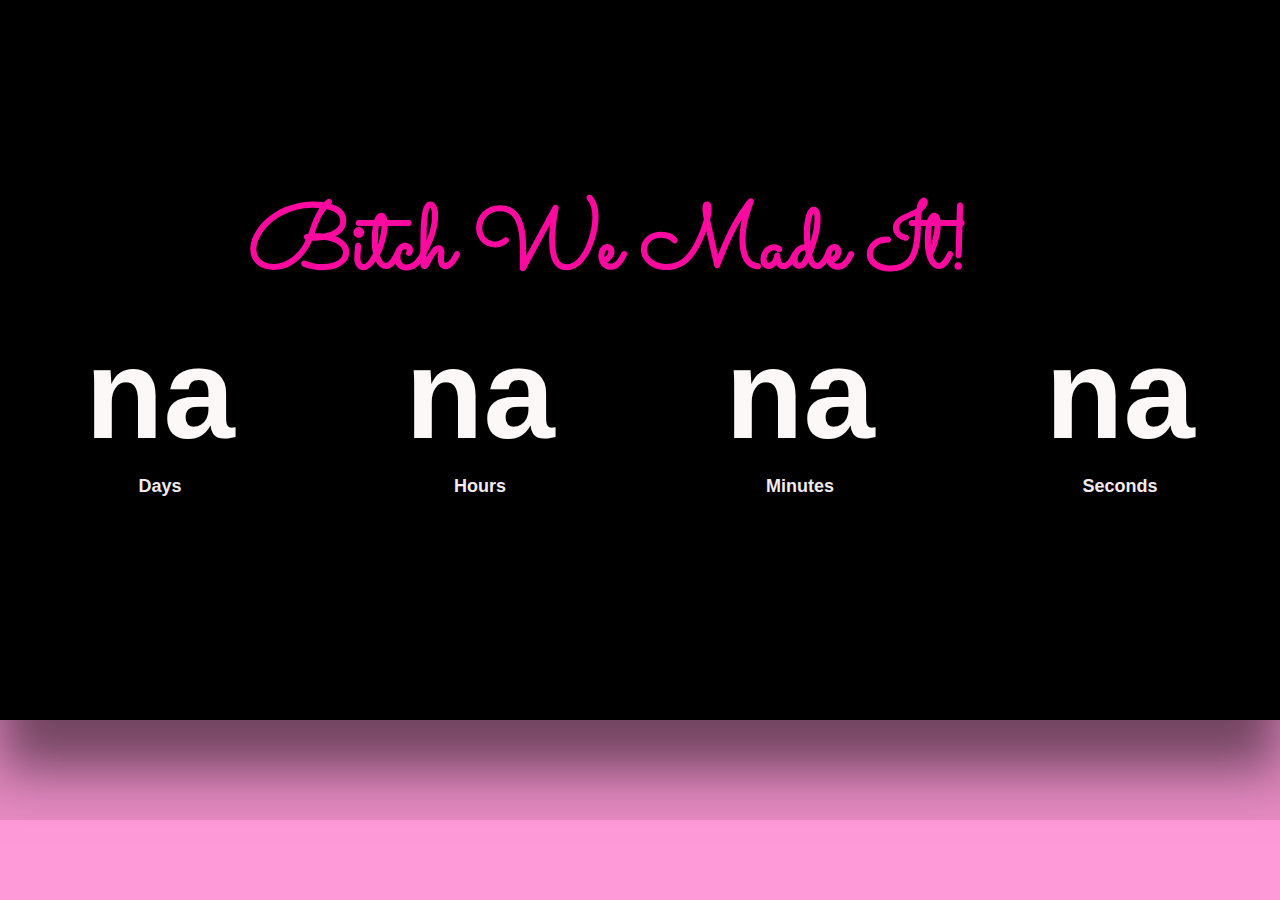
<file: 2022Pink/index.html>
<!DOCTYPE html>
<html lang="en">
<head>
    <meta charset="UTF-8">
    <meta http-equiv="X-UA-Compatible" content="IE=edge">
    <meta name="viewport" content="width=device-width, initial-scale=1.0">

    <link rel="preconnect" href="https://fonts.googleapis.com">
    <link rel="preconnect" href="https://fonts.gstatic.com" crossorigin>
    <link href="https://fonts.googleapis.com/css2?family=Sacramento&display=swap" rel="stylesheet"> 

    <title>CountDown to 2022</title>
    <style>
        * {
            padding: 0px;
            margin: 0px;
            font-family: 'Sacramento', cursive;
            color: aliceblue;
        }
        body {
           background:rgb(255, 154, 216);
           background-attachment: fixed;
           background-blend-mode: soft-light;

        }
       .container {
           position: absolute;
           top: 80px;
           left: 100px;
           right: 100px;
           bottom: 80px;
           background: black;
           background-attachment: center;
           display: flex;
           justify-content: center;
           align-items: center;
           flex-direction: column;
           box-shadow: 0 50px 50px rgba(0,0,0,0.5), 
           0 0 0 100px rgba(0,0,0,.1);

       }
        .container h1 span {
          
            position: relative;
           line-height: .75em;
           color: rgb(252, 10, 159);
          top: -10px;
           left: -30px;
           font-family: 'Sacramento', cursive;
           font-size: 90px;
           padding: 0px;
       }
  
       .countdown {
           display: flex;
        
       }
       .countdown div {
           position: relative;
           width: 290px;
           height: 200px;
           line-height: 200px;
           text-align: center;
           background: rgb(0, 0, 0);
           margin: 0 15px;
           font-size: 8em;
           font-weight: 900;
           font-family: 'Orbitron', sans-serif;
           color: rgb(252, 248, 248);
         
       }
       .countdown div:before {
           content: '';
           position:absolute;
           bottom: -30px;
           left: 0;
           width:100%;
           height: 35px;
           background: rgb(0, 0, 0);
           color: rgb(241, 234, 238);
           line-height: 35px;
           font-size: large;
           font-family: 'Orbitron', sans-serif;
        
       }
       .countdown div#day:before {
           content: "Days"
       }
       .countdown div#hour:before {
           content: "Hours"
       }
       .countdown div#minute:before {
           content: "Minutes"
       }
       .countdown div#second:before {
           content: "Seconds"
       }

       @media only screen and (max-width:1280px){
        .container {
            padding: 0px;
            margin: 0px;
           width: 1280px;
           height: 720px;         
           position: absolute;
           top: 0px;
           left: 0px;        
           bottom: 0px;          
         }
         .countdown div:before{
            bottom: -10px;
         }
                
       }

       @media only screen and (max-width:1080PX){
           body {
               background-color: rgb(245, 241, 241);
           }
        .container {
            position: relative;
            padding-top: 25px;
            margin-top: 30px;
            
        }
        .countdown {
           position: absolute;
            width: 700px;
            left: 150px;
            padding-bottom: 275px;
            margin-left: 20px;
            color: tomato;
         
           
        }
        .container h1 span {
            position: absolute;
           padding-left: 25px;
         padding-top: 100px;
            font-size: 45px;
            color: rgb(245, 241, 242);
            font-family: 'Lucida Sans', 'Lucida Sans Regular', 'Lucida Grande', 'Lucida Sans Unicode', Geneva, Verdana, sans-serif;
        }
       }
       @media only screen and (max-width:428px) {
        body { 
            position: absolute;
            padding: 0px;
            margin: 0px;
        } 
        
        .container{
             position: relative;
             height: 896px;
             padding-top: 0px;
             
            
         }  
        .countdown {
          
            width: 90px;
            left: 3px;
            bottom: 400px;
            font-size: .4em;
            height: .5em;
           
        }
        .countdown div:before{
            bottom: 1px;
      
            left: -15px;
            font-size: small;
            color: rgb(66, 68, 68);
         }

         .container h1 span {
            position: absolute;
            left: -10px;
            top: 50px;
        }
       }
       @media only screen and (max-width:390px){
        .countdown {
          
          width: 70px;
          left: 20px;
          bottom: 400px;
          font-size: .3em;
          height: .5em;
         
      }
       }

      
       
    </style>
</head>

<body>
    <div class="container">
        <h1><span>Bitch We Made It!</span></h1>
        <div class="countdown">
            <div id="day">na</div>
            <div id="hour">na</div>
            <div id="minute">na</div>
            <div id="second">na</div>
        </div>
        <h2></h2>
    </div>


<!--javaScript-->    
<script type="text/javascript">
    var countDate = new Date('Jan 1, 2023 00:00:00').getTime();
    function newYear(){
        var now = new Date().getTime();
        gap = countDate - now;

        var second = 1000;
        var minute = second * 60;
        var hour = minute * 60;
        var day = hour * 24;

        var d = Math.floor(gap / (day));
        var h = Math.floor((gap % (day)) / (hour));
        var m = Math.floor((gap % (hour)) / (minute));
        var s = Math.floor((gap % (minute)) / (second));

        document.getElementById('day').innerText = d;
        document.getElementById('hour').innerText = h;
        document.getElementById('minute').innerText = m;
        document.getElementById('second').innerText = s;
    }

    setInterval(function(){
        newYear();
    },1000)
</script>




    
</body>
</html>
</file>
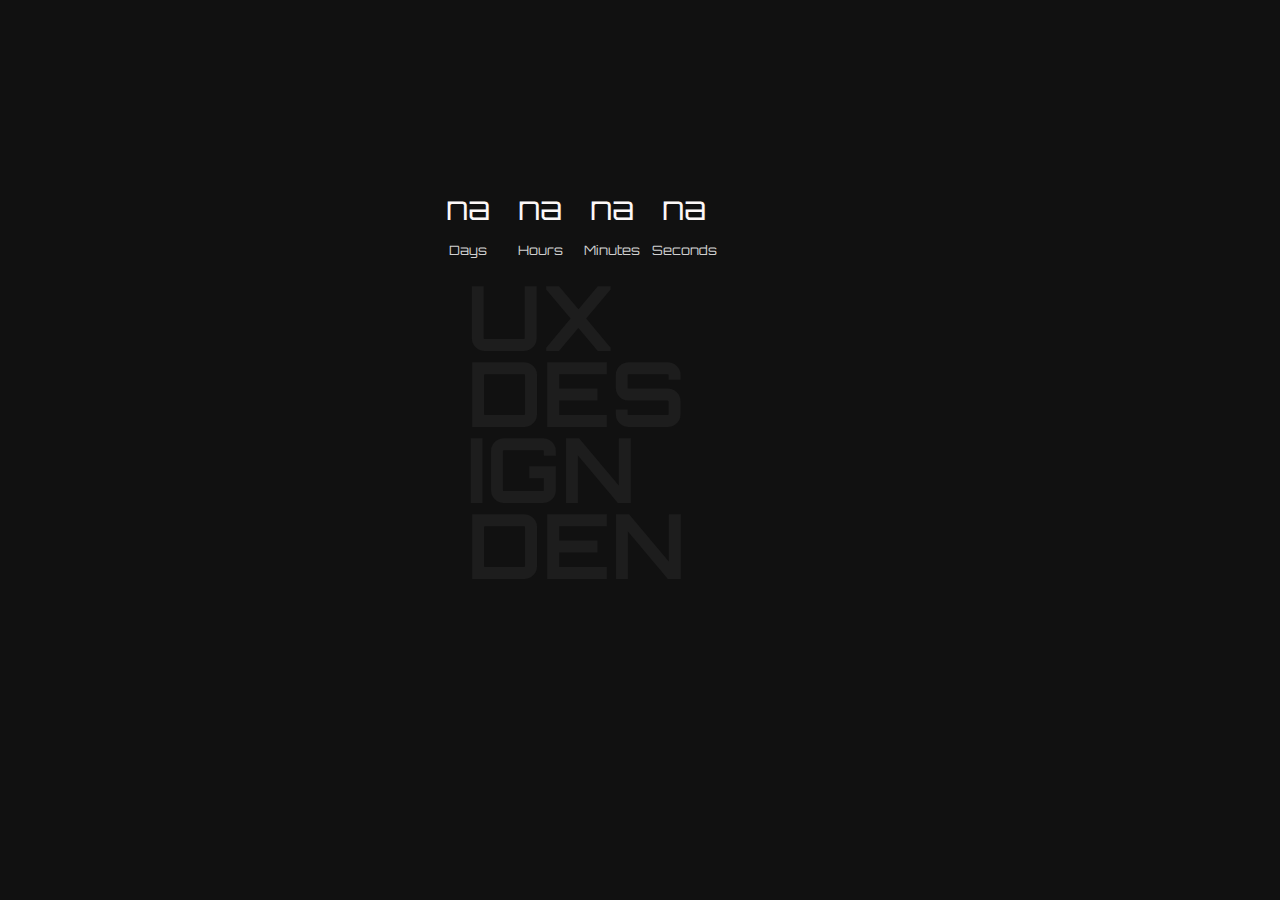
<file: 2022Yellow/index.html>
<!DOCTYPE html>
<html lang="en">
<head>
    <meta charset="UTF-8">
    <meta http-equiv="X-UA-Compatible" content="IE=edge">
    <meta name="viewport" content="width=device-width, initial-scale=1.0">
    <link rel="stylesheet" href="mystyle.css">
    <link rel="preconnect" href="https://fonts.googleapis.com">
    <link rel="preconnect" href="https://fonts.gstatic.com" crossorigin>
    <link href="https://fonts.googleapis.com/css2?family=Comforter+Brush&family=Mochiy+Pop+P+One&family=Roboto+Condensed:wght@300;400;700&display=swap" rel="stylesheet">
    <link rel="preconnect" href="https://fonts.googleapis.com">
    <link rel="preconnect" href="https://fonts.gstatic.com" crossorigin>
    <link href="https://fonts.googleapis.com/css2?family=Orbitron:wght@900&display=swap" rel="stylesheet"> 
    <title>CountDown to 2022</title>
    
</head>

<body>
  
    <div class="container">
        
       
        <div class="countdown">
            <div id="day">na</div>
            <div id="hour">na</div>
            <div id="minute">na</div>
            <div id="second">na</div>
        </div>
        <div class="uxDesign">
        <h1><span>UX<br>DES<br>IGN<br>DEN</span></h1>
        </div>
        
       
       
    </div>


<!--javaScript-->    
<script type="text/javascript">
    var countDate = new Date('May 22, 2023 00:00:00').getTime();
    function newYear(){
        var now = new Date().getTime();
        gap = countDate - now;

        var second = 1000;
        var minute = second * 60;
        var hour = minute * 60;
        var day = hour * 24;

        var d = Math.floor(gap / (day));
        var h = Math.floor((gap % (day)) / (hour));
        var m = Math.floor((gap % (hour)) / (minute));
        var s = Math.floor((gap % (minute)) / (second));

        document.getElementById('day').innerText = d;
        document.getElementById('hour').innerText = h;
        document.getElementById('minute').innerText = m;
        document.getElementById('second').innerText = s;
    }

    setInterval(function(){
        newYear();
    },1000)
</script>




    
</body>
</html>
</file>
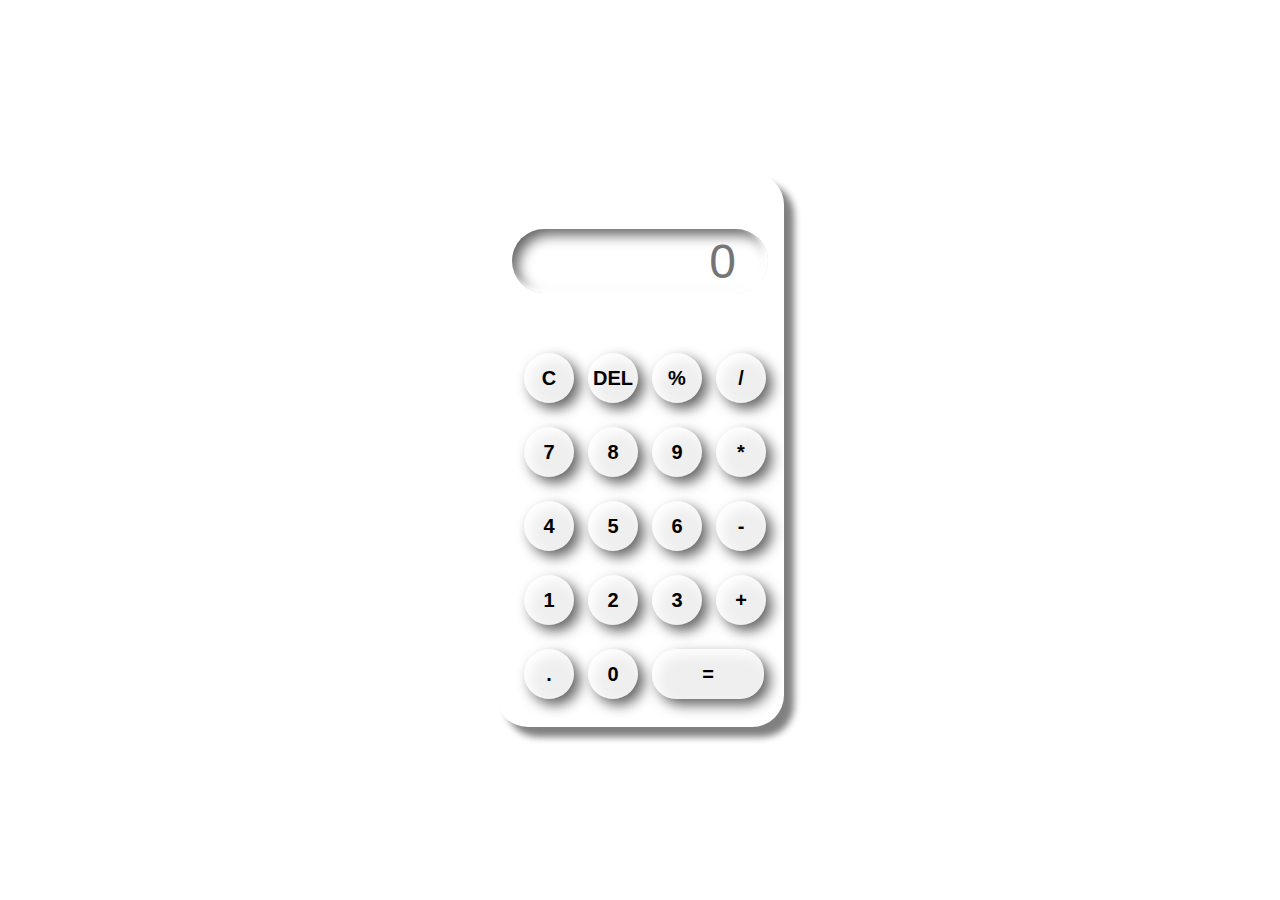
<file: 81calculator/index.html>
<!DOCTYPE html>
<html lang="en">
<head>
    <meta charset="UTF-8">
    <meta http-equiv="X-UA-Compatible" content="IE=edge">
    <meta name="viewport" content="width=device-width, initial-scale=1.0">
    <link rel="stylesheet" href="style.css">
    <title>Calculator</title>
</head>
<body>
    <div class="container">
        <div class="calc">
            <input type="text" id="inputext" placeholder="0">
            <button onclick="clr()" class="calBut">C</button>
            <button onclick="del()" class="calBut">DEL</button>
            <button onclick="calculate('%')" class="calBut">%</button>
            <button onclick="calculate('/')" class="calBut">/</button>
            <button onclick="calculate(7)" class="calBut">7</button>
            <button onclick="calculate(8)" class="calBut">8</button>
            <button onclick="calculate(9)" class="calBut">9</button>
            <button onclick="calculate('*')" class="calBut">*</button>
            <button onclick="calculate(4)" class="calBut">4</button>
            <button onclick="calculate(5)" class="calBut">5</button>
            <button onclick="calculate(6)" class="calBut">6</button>
            <button onclick="calculate('-')" class="calBut">-</button>
            <button onclick="calculate(1)" class="calBut">1</button>
            <button onclick="calculate(2)" class="calBut">2</button>
            <button onclick="calculate(3)" class="calBut">3</button>
            <button onclick="calculate('+')" class="calBut">+</button>
            <button onclick="calculate('.')" class="calBut">.</button>
            <button onclick="calculate(0)" class="calBut">0</button>
            <button onclick="Result()" class="calBut" id="equalB">=</button>
        </div>
    </div>





















    <script src="calculator.js"></script>
</body>
</html>
</file>
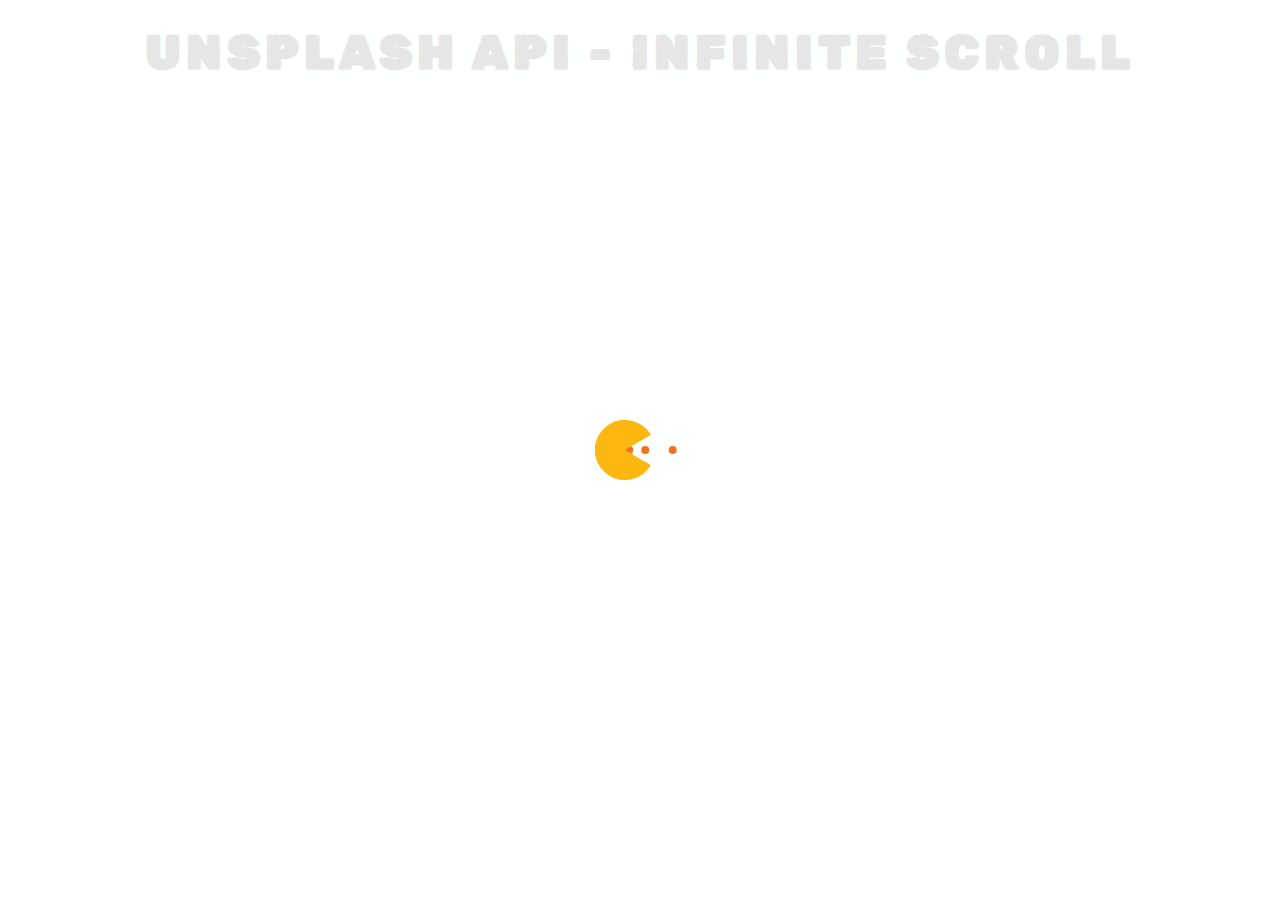
<file: infiniteScroll/index.html>
<!DOCTYPE html>
<html lang="en">
<head>
    <meta charset="UTF-8">
    <meta http-equiv="X-UA-Compatible" content="IE=edge">
    <meta name="viewport" content="width=device-width, initial-scale=1.0">
    <link rel="stylesheet" href="mystyle.css">
    <title>INFINITE SCROLL</title>
</head>
<body>
    <h1>UNSPLASH API - INFINITE SCROLL</h1>
    <!-- loader -->
    <div class="loader" id="loader">
        <img src="loader.svg" alt="Loading">
    </div>
    <!-- Image Container -->
    <div class="image-container" id="image-container">
       
    </div>












    <script src="myscript.js"></script>
</body>
</html>
</file>
<file: 2022Yellow/mystyle.css>
* {
            padding: 0px;
            margin: 0px;
          
        }
        body {
            background-color: rgb(17, 17, 17);
           /*background:rgb(252, 206, 4);*/
          
           background-blend-mode: soft-light;

        }
       .container {
           margin: auto;                  
           margin-top: 100px;
           left: 250px;
           bottom: 80px;          
           background-attachment: center;
           display: flex;
           justify-content: center;
           align-items: center;
           flex-direction: column;
         
       }
        .container h1 span {
           text-align:left;
           position: relative;
           line-height: .75em;
           color:rgb(29, 29, 29);
          /* color: rgb(252, 206, 4);*/        
           font-family: 'Orbitron', sans-serif;
           font-size: 90px;
           padding: 0px;
       }
  
       .countdown {
           display: flex;
        
       }
       .countdown div {
           position: relative;
           left: -64px;
           width: 50px;
           height: 80px;
           line-height: 80px;
           text-align: center;
           margin: 25px 1px;
           padding: 10px;
           font-size: 2em;
           font-weight: 100;
           font-family: 'Orbitron', sans-serif;
           color: rgb(252, 248, 248);
         
       }
       .countdown div:before {
           content: '';
           position:absolute;
           bottom: -10px;
           left: 0;
           width:100%;
           height: 35px;
           
           color: rgb(209, 209, 209);
           line-height: 35px;
           font-size: small;
           font-family: 'Orbitron', sans-serif;
        
       }
       .launch{
           position: relative;
           color:rgb(41, 40, 40);
           left: -105px;
           top: 25px;
           font-family: 'Orbitron', sans-serif;
       }
     
    .uxDesign{
        margin-right: 10%;
    }
       .countdown div#day:before {
           content: "Days"
       }
       .countdown div#hour:before {
           content: "Hours"
       }
       .countdown div#minute:before {
           content: "Minutes"
       }
       .countdown div#second:before {
           content: "Seconds"
       }

       @media only screen and (max-width:1280px){
        .container {
            padding: 0px;
            margin: 0px;
           width: 1280px;
           height: 720px;         
           position: absolute;
           top: 0px;
           left: 0px;        
           bottom: 0px;          
         }
         .countdown div:before{
            bottom: -10px;
         }
                
       }
</file>
<file: 81calculator/style.css>
*{
    padding: 0;
    margin: 0;
    box-sizing: border-box;
}
body{
    
    background-color: rgb(255, 255, 255);
}
.container{
    height: 100vh;
    display: flex;
    justify-content: center;
    align-items: center;
    background-color: transparent;
}
.calc{
    box-shadow: 10px 10px 7px grey;
    border-radius: 2rem;
    padding: 1rem;
    display: grid;
    grid-template-columns: repeat(4, 4rem);
}
input{
    grid-column: span 4;
    height: 4rem;
    width: 16rem;
    box-shadow: inset -6px -6px 6px rgb(255, 255, 255),
                inset 6px 6px 13px rgb(102, 100, 100);
    border: none;
    border-radius: 2rem;
    color:rgb(6, 6, 6);
    text-align: end;
    margin: 2.5rem 0 3rem 0;
    padding: 2rem;
    font-size: 3rem;
}
.calBut{
    box-shadow:  inset 6px 6px 13px rgb(255, 255, 255),
     6px 6px 13px rgb(102, 100, 100); 
     border: none; 
     border-radius: 50%; 
     width: 50px;
     height: 50px;
     margin: .75rem;
     font-weight: bold;
     font-size: 20px;
}   
#equalB{
   width: 7rem;
   border-radius: 1.5rem;
   box-shadow:  inset 6px 6px 13px rgb(255, 255, 255),
   6px 6px 13px rgb(102, 100, 100);



}
</file>
<file: infiniteScroll/mystyle.css>
@import url('https://fonts.googleapis.com/css2?family=Rubik+Dirt&display=swap');


*{
    padding: 0;
    margin: 0;
}
body{
    box-sizing: border-box;
    background-color: aliceblue;
    font-family: 'Rubik Dirt', cursive;
}

h1{
    text-align: center;
    margin-top: 1.5rem;
    margin-bottom: 1rem;
    font-size: 3rem;
    letter-spacing: 5px;
}

/* Loader */
.loader{
    position: fixed;
    top: 0;
    bottom: 0;
    left: 0;
    right: 0;
    background-color: rgba(255, 255, 255, 0.9);
}
.loader img {
    position: fixed;
    top: 50%;
    left: 50%;
    transform: translate(-50%, -50%);
}
.image-container {
  display: flex;
  flex-direction: column;
  align-items: center;
  

}
.image-container img{
    width: 50%;
    padding-top: 1rem;
}
</file>
